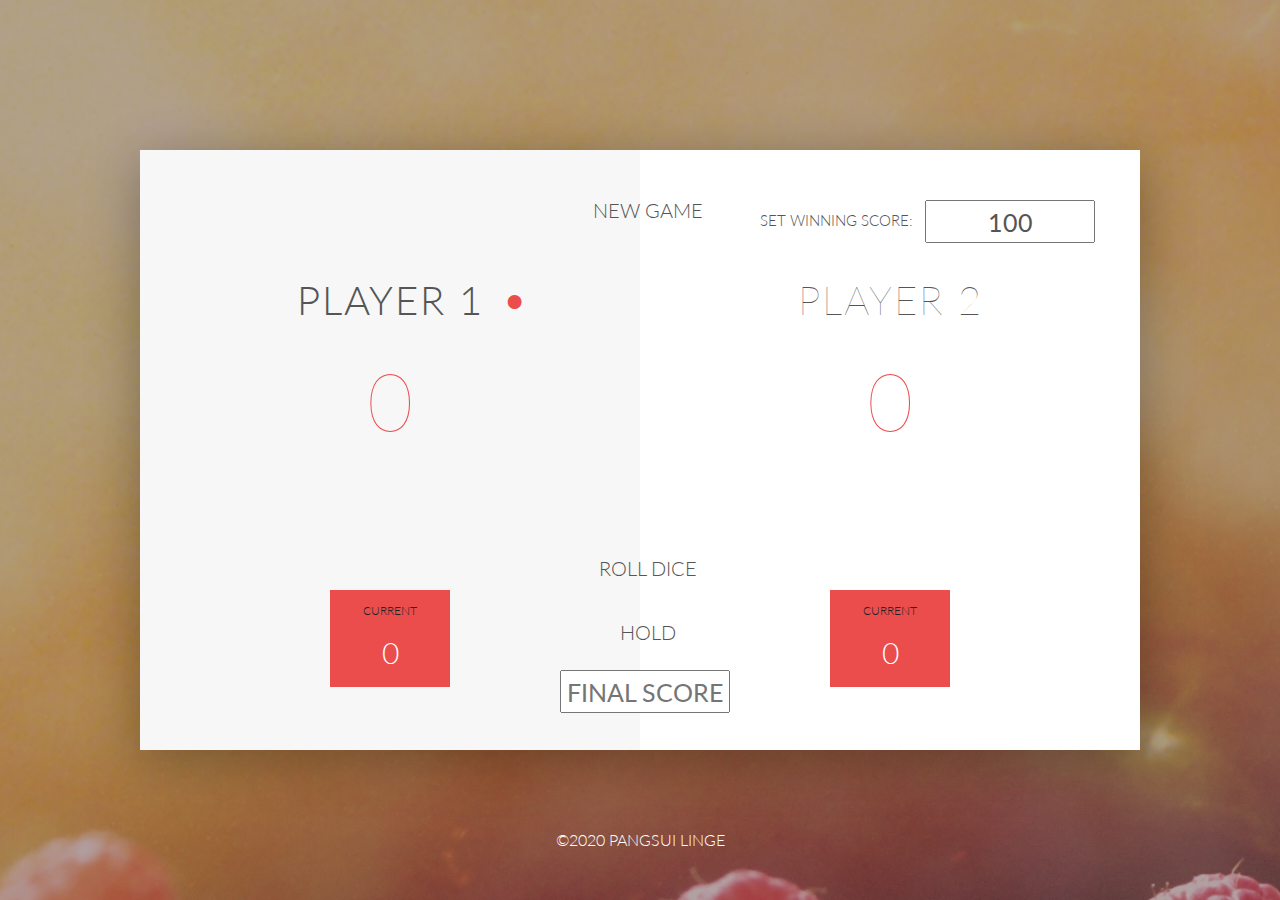
<file: index1.html>
<!DOCTYPE html>
<html lang="en">
  <head>
    <meta charset="UTF-8" />
    <link
      href="https://fonts.googleapis.com/css?family=Lato:100,300,600"
      rel="stylesheet"
      type="text/css"
    />
    <link
      rel="stylesheet"
      href="https://maxcdn.bootstrapcdn.com/bootstrap/4.5.2/css/bootstrap.min.css"
    />
    <link
      href="http://code.ionicframework.com/ionicons/2.0.1/css/ionicons.min.css"
      rel="stylesheet"
      type="text/css"
    />
    <link type="text/css" rel="stylesheet" href="style.css" />

    <title>PangsuiTechPig Game</title>
  </head>

  <body>
    <!-- <div class="help">
        <a class="play blink">How to Play!</a>
        <a href="/index.html" class="play main-site">Back to main site</a>
        <div class="instructions">
            <h1>Instructions</h1>
            <p>
                Set the winning score in the field at the top extreme right of the page. <br>The first player to reach this score is declared the winner. Click on the 'ROLL DICE' button as long as you want.<br> If you want to gain points, click on the
                'HOLD' button and your score will be counted. You loose your ENTIRE score when you roll two 6 in a row. After that, it's the next player's turn. You loose your current score when one of the dice shows a 1 and it's the next player's turn.
                <a href="" class="hide-instructions">hide details</a>
            </p>
        </div>
    </div> -->
    <div class="wrapper clearfix">
      <div class="player-0-panel active">
        <div class="player-name" id="name-0">Player 1</div>
        <div class="player-score" id="score-0">43</div>
        <div class="player-current-box">
          <div class="player-current-label">Current</div>
          <div class="player-current-score" id="current-0">11</div>
        </div>
      </div>

      <div class="player-1-panel">
        <div class="player-name" id="name-1">Player 2</div>
        <div class="player-score" id="score-1">72</div>
        <div class="player-current-box">
          <div class="player-current-label">Current</div>
          <div class="player-current-score" id="current-1">0</div>
        </div>
      </div>

      <button class="btn-new">
        <i class="ion-ios-plus-outline"></i>New game
      </button>
      <button class="btn-roll"><i class="ion-ios-loop"></i>Roll dice</button>
      <button class="btn-hold">
        <i class="ion-ios-download-outline"></i>Hold
      </button>

      <input type="text" placeholder="final score" class="final-score" />
      <input type="text" placeholder="100" class="winning-score" />
      <div class="setWinningScore">
        <h1>set winning score:</h1>
      </div>

      <img src="dice-5.png" alt="Dice" class="dice" />
      <img src="dice-5.png" alt="Dice" class="dice2" />
    </div>

    <footer class="copy-right">
      <p>&copy;2020 Pangsui Linge</p>
    </footer>

    <script src="app.js"></script>
  </body>
</html>
</file>
<file: style.css>
/**********************************************
*** GENERAL
**********************************************/

* {
    margin: 0;
    padding: 0;
    box-sizing: border-box;
}

.clearfix::after {
    content: "";
    display: table;
    clear: both;
}

.help .play {
    background-color: white;
    position: relative;
    left: 120px;
    top: 110px;
    text-transform: uppercase;
    border: none;
    padding: 15px;
    text-align: center;
    text-decoration: none;
    display: inline-block;
    font-size: 16px;
    width: 140px;
}

.help .main-site {
    background-color: white;
    position: relative;
    left: -28px;
    top: 250px;
    text-transform: uppercase;
    border: none;
    padding: 1px;
    text-align: center;
    text-decoration: none;
    display: inline-block;
    font-size: 16px;
    width: 140px;
}

.instructions {
    color: white;
    display: none;
}

.instructions h1 {
    text-transform: uppercase;
    position: relative;
    top: -12px;
    font-size: 25px;
    left: 20px;
    font-family: 'Lato';
}

.instructions p {
    position: relative;
    top: -2px;
    left: 20px;
    width: 250px;
    background-color: white;
    color: black;
    font-size: 21px;
}


/* 
.blink {
    animation: blinkText 1.2s infinite;
}

@keyframes blinkText {
    0% {
        color: white;
    }
    49% {
        color: white;
    }
    60% {
        color: transparent;
    }
    99% {
        color: transparent;
    }
    100% {
        color: #000;
    }
} */

.blinking::after {
    content: "\2022";
    font-size: 47px;
    position: absolute;
    color: #EB4D4D;
    top: -7px;
    right: 10px;
}

.blinking {
    animation: blinkingText 1.2s infinite;
}

@keyframes blinkingText {
    0% {
        color: #EB4D4D;
        ;
    }
    49% {
        color: #EB4D4D;
    }
    60% {
        color: transparent;
    }
    99% {
        color: transparent;
    }
    100% {
        color: #000;
    }
}

body {
    background-image: linear-gradient(rgba(62, 20, 20, 0.4), rgba(62, 20, 20, 0.4)), url(back.jpg);
    background-size: cover;
    background-position: center;
    font-family: Lato;
    font-weight: 300;
    position: relative;
    height: 100vh;
    color: #555;
}

.wrapper {
    width: 1000px;
    position: absolute;
    top: 50%;
    left: 50%;
    transform: translate(-50%, -50%);
    background-color: #fff;
    box-shadow: 0px 10px 50px rgba(0, 0, 0, 0.3);
    overflow: hidden;
}

.player-0-panel,
.player-1-panel {
    width: 50%;
    float: left;
    height: 600px;
    padding: 100px;
}


/**********************************************
*** PLAYERS
**********************************************/

.player-name {
    font-size: 40px;
    text-align: center;
    text-transform: uppercase;
    letter-spacing: 2px;
    font-weight: 100;
    margin-top: 20px;
    margin-bottom: 10px;
    position: relative;
}

.player-score {
    text-align: center;
    font-size: 80px;
    font-weight: 100;
    color: #EB4D4D;
    margin-bottom: 130px;
}

.active {
    background-color: #f7f7f7;
}

.active .player-name {
    font-weight: 300;
}

.active .player-name::after {
    content: "\2022";
    font-size: 47px;
    position: absolute;
    color: #EB4D4D;
    top: -7px;
    right: 10px;
}

.player-current-box {
    background-color: #EB4D4D;
    color: #fff;
    width: 40%;
    margin: 0 auto;
    padding: 12px;
    text-align: center;
}

.player-current-label {
    text-transform: uppercase;
    margin-bottom: 10px;
    font-size: 12px;
    color: #222;
}

.player-current-score {
    font-size: 30px;
}

button {
    position: absolute;
    width: 200px;
    left: 50%;
    transform: translateX(-50%);
    color: #555;
    background: none;
    border: none;
    font-family: Lato;
    font-size: 20px;
    text-transform: uppercase;
    cursor: pointer;
    font-weight: 300;
    transition: background-color 0.3s, color 0.3s;
}

button:hover {
    font-weight: 600;
}

button:hover i {
    margin-right: 20px;
}

button:focus {
    outline: none;
}

i {
    color: #EB4D4D;
    display: inline-block;
    margin-right: 15px;
    font-size: 32px;
    line-height: 1;
    vertical-align: text-top;
    margin-top: -4px;
    transition: margin 0.3s;
}

.btn-new {
    top: 45px;
}

.btn-roll {
    top: 403px;
}

.btn-hold {
    top: 467px;
}

.dice {
    position: absolute;
    left: 50%;
    top: 170px;
    transform: translateX(-50%);
    height: 100px;
    box-shadow: 0px 10px 60px rgba(0, 0, 0, 0.10);
}

.dice2 {
    position: absolute;
    left: 50%;
    top: 285px;
    transform: translateX(-50%);
    height: 100px;
    box-shadow: 0px 10px 60px rgba(0, 0, 0, 0.10);
}

.winner {
    background-color: #f7f7f7;
}

.winner .player-name {
    font-weight: 300;
    color: #EB4D4D;
}

.final-score {
    position: absolute;
    left: 420px;
    top: 520px;
    font-family: 'Lato';
    font-size: 25px;
    text-align: center;
    width: 170px;
    height: 43px;
    color: #555;
    text-transform: uppercase;
}

.winning-score {
    position: absolute;
    left: 785px;
    top: 50px;
    font-family: 'Lato';
    font-size: 25px;
    text-align: center;
    width: 170px;
    height: 43px;
    color: #555;
    text-transform: uppercase;
}

.setWinningScore h1 {
    position: absolute;
    left: 620px;
    top: 61px;
    font-family: 'Lato';
    font-size: 15px;
    text-align: center;
    color: #555;
    text-transform: uppercase;
    font-weight: 335;
}


/* Start footer*/

.copy-right {
    width: 100%;
    text-align: center;
    color: white;
    text-transform: uppercase;
    padding: 2rem 0;
    position: absolute;
    bottom: 0;
}
</file>
